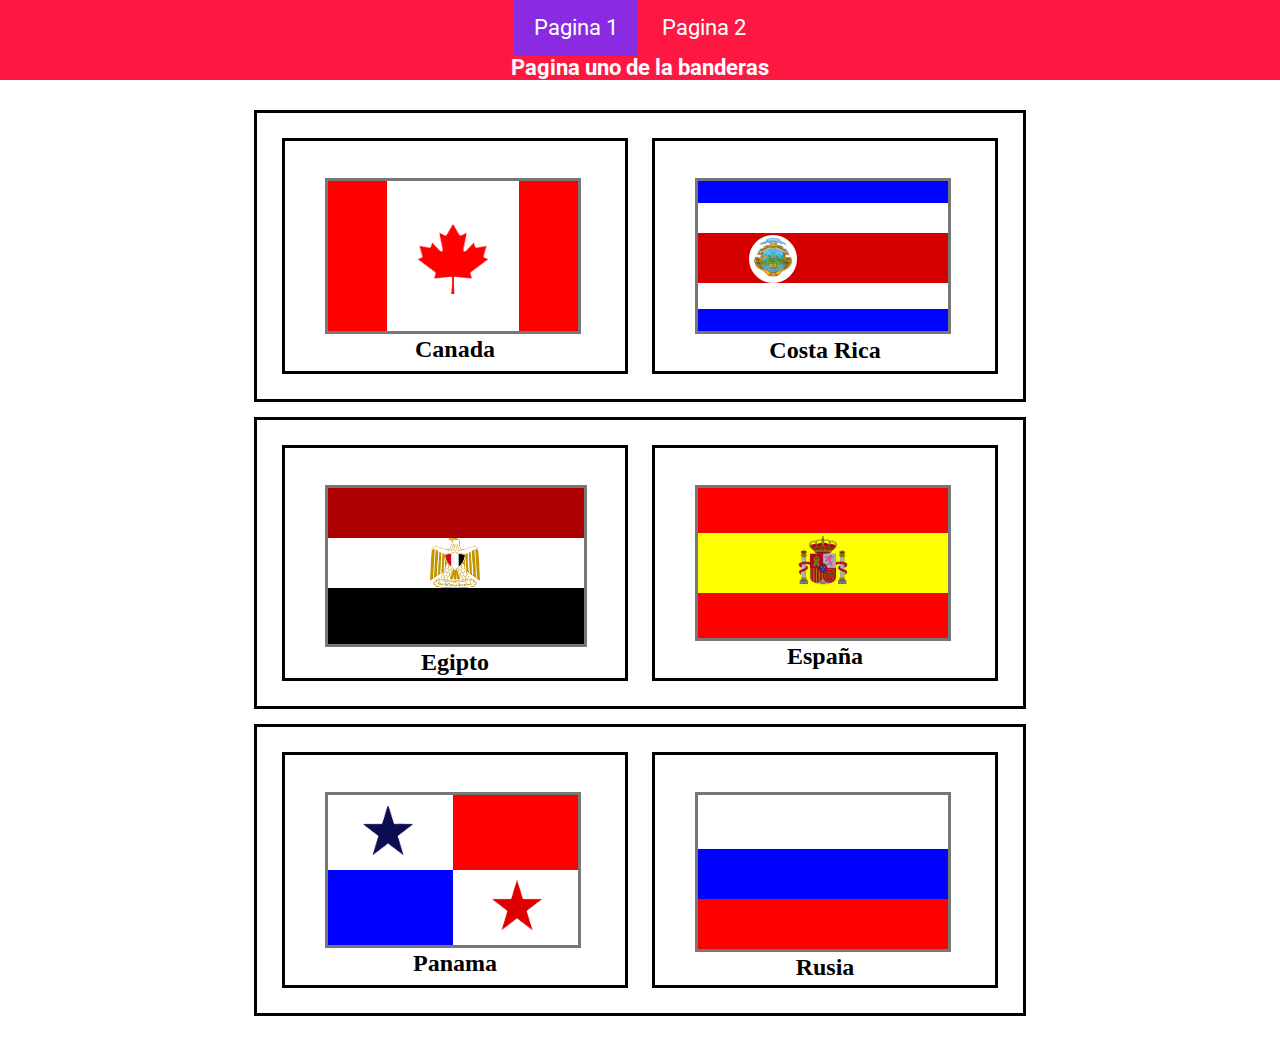
<file: index.html>
<!DOCTYPE html>
<html lang="en">
<head>
  <meta charset="UTF-8">
  <title>Pagina principal</title>
  <link rel="stylesheet" href="styles/main.css">
</head>
<body>
  <nav>
    <ul>
      <li><a href="" class="active">Pagina 1</a></li>
      <li><a href="page/page2.html">Pagina 2</a></li>
    </ul>
  </nav>
  <h1>Pagina uno de la banderas</h1>
  <main class="inicio">
      <footer>
          <footer>
              <cuadro>
                <section></section>
                <nav>
                  <img src="assets/hoja_canada.png" alt="">
                </nav>
                <section></section> 
              </cuadro>
              <h2>Canada</h2>
          </footer>
          <footer>
              <cuadro>
                  <azul></azul>
                <blanco></blanco>
                <rojo>
                  <nav>
                      <img src="assets/escudo_costa_rica.gif" alt="">
                  </nav>
                </rojo>
                <blanco></blanco>
                <azul></azul>
              </cuadro>
              <h2>Costa Rica</h2> 
          </footer>
      </footer>
      <div>
          <footer>
              <cuadro>
                  <nav></nav>
                  <section>
                      <img src="assets/escudo_egipto.png" alt="">
                  </section>
                  <aside></aside>
              </cuadro>
              <h2>Egipto</h2>
          </footer>
          <footer>
              <article>
                  <rojo></rojo>
                  <amarillo>
                      <img src="assets/escudo_españa.png" alt="">
                  </amarillo>
                  <rojo></rojo>
              </article>
              <h2>España</h2>
          </footer>
      </div>
      <aside>
          <footer>
              <cuadro>
                  <blanco>
                      <img src="assets/estrella_azul.png" alt="">
                  </blanco>
                  <rojo></rojo>
                  <azul></azul>
                  <blanco1>
                      <img src="assets/estrella_roja.png" alt="">
                  </blanco1>
              </cuadro>
              <h2>Panama</h2>
          </footer>
          <footer>
              <cuadro>
                  <blanco3></blanco3>
                  <azul3></azul3>
                  <rojo3></rojo>
              </cuadro>
              <h2>Rusia</h2>
          </footer>
      </aside>
  </main>
</body>
</html>
</file>
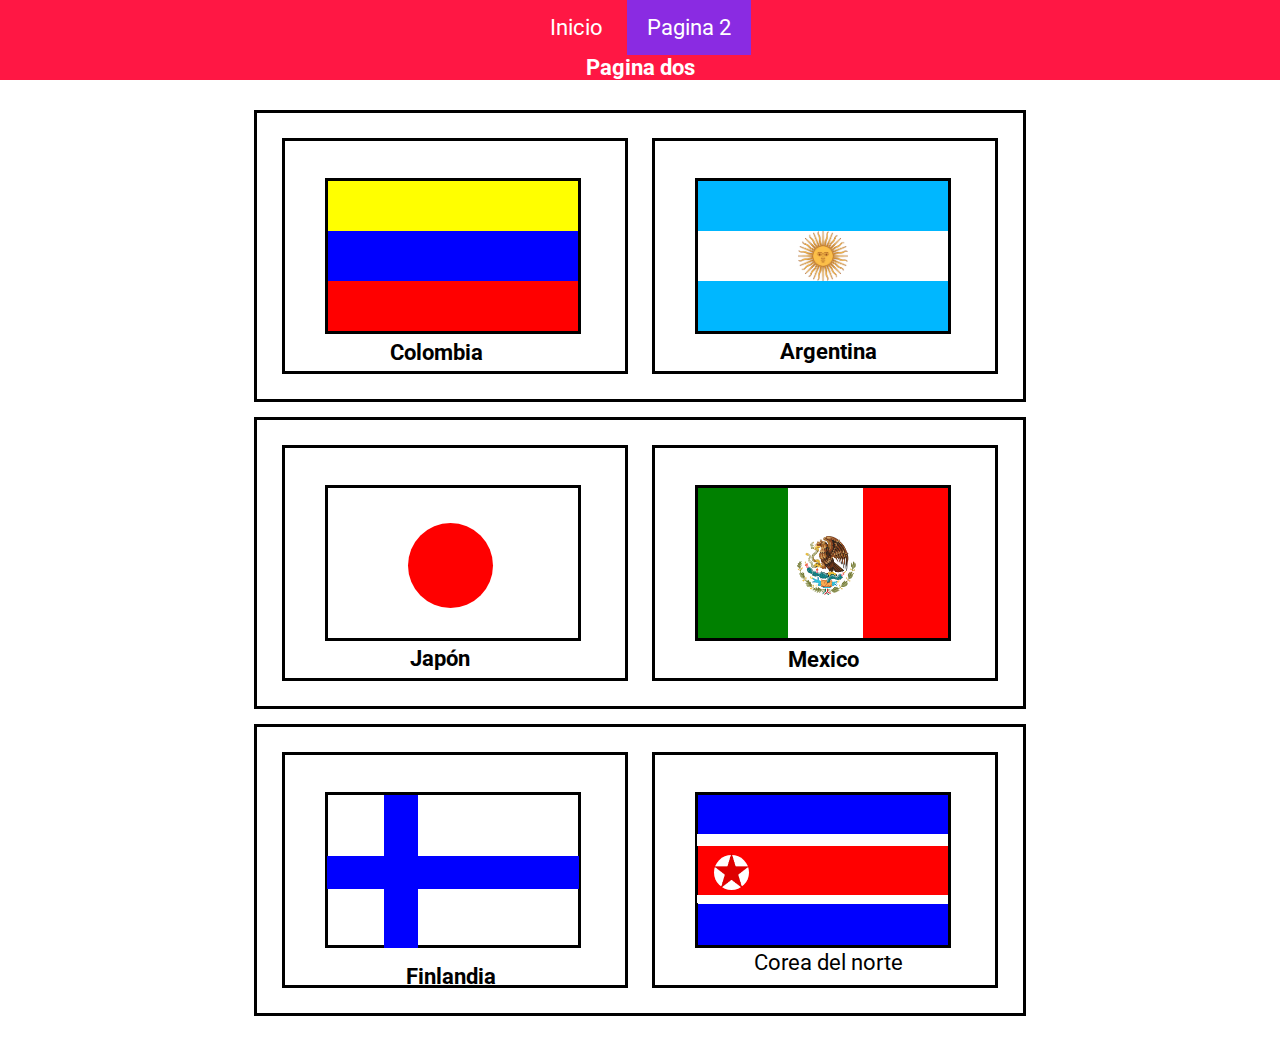
<file: page/page2.html>
<!DOCTYPE html>
<html lang="en">
<head>
  <meta charset="UTF-8">
  <title>Pagina principal</title>
  <link rel="stylesheet" href="../styles/main2.css">
</head>
<body>
  <nav>
    <ul>
      <li><a href="../index.html">Inicio</a></li>
      <li><a href="" class="active">Pagina 2</a></li>
    </ul>
  </nav>
  <h1>Pagina dos</h1>
  <main class="inicio">
    <footer>
      <footer>
        <article>
          <amarillo></amarillo>
          <azul></azul>
          <rojo></rojo>
        </article>
        <h2>Colombia</h2>
      </footer>

      <footer>
          <article>
            <azula></azula>
            <blanco>
              <img src="../assets/image/sol_argentina.png" alt="">
            </blanco>
            <azula></azula>
          </article>
          <h3>Argentina</h3>
        </footer>
    </footer>

    <footer>
        <footer>
          <article>
            <blanco1>
                <rojo1></rojo1>
            </blanco1>
          </article>
          <h4>Japón</h4>
        </footer>

        <footer>
            <article>
              <verde></verde>
              <blanco2>
                  <img src="../assets/image/escudo_mexico.png" alt="">
              </blanco2>
              <rojo2></rojo2>
            </article>
            <h5>Mexico</h5>
          </footer>
      </footer>

      <footer>
          <footer>
            <article>
              <azul1></azul1>
              <azul4></azul4>
            </article>
            <h6>Finlandia</h6>
          </footer>

          <footer>
              <article>
                <azul9></azul9>
                <blanco5></blanco5>
                <rojo7>
                  <circulo>
                      <img src="../assets/image/estrella_roja (1).png" alt="">
                  </circulo>
                </rojo7>
                <blanco6></blanco6>
                <azul8></azul8>
                <h7>Corea del norte</h7>
              </article>
            </footer>
        </footer>
  </main>    
</main>
</body>
</html>
</file>
<file: styles/main.css>
@import url('https://fonts.googleapis.com/css?family=Roboto');
*{
  margin: 0;
  padding: 0;
}

nav{
  background-color: #FF1744;
  text-align: center;
}
nav ul li {
  display: inline-block;
  list-style: none;
}
nav ul li a{
  display: inline-block;
  padding: 15px 20px;
  text-decoration: none;
  color: white;
  font-family: 'Roboto', sans-serif;
  font-size: 22px;
}
.active{
  background-color: blueviolet;
}

h1{
  background-color: #FF1744;
  text-align: center;

  text-decoration: none;
  color: white;
  font-family: 'Roboto', sans-serif;
  font-size: 22px;
}
.inicio{
  background-color: rgb(255, 255, 255);
  width: fit-content;
  margin: auto;
  padding: 15px;
}
.inicio footer{
  background-color: rgb(255, 255, 255);
  width: fit-content;
  margin: 15px;
  padding: 15px;
  border: solid;
  border-color: black;
}
.inicio div{
  background-color: rgb(255, 255, 255);
  width: fit-content;
  margin: 15px;
  padding: 15px;
  border: solid;
  border-color: black;
}
.inicio div footer{
  width: 310px;
  height: 200px;
  background-color: rgb(255, 255, 255);
  margin: 10px;
  display: inline-block;
  border: solid;
  border-color: black;
  vertical-align: top;
}
.inicio aside{
  background-color: rgb(255, 255, 255);
  width: fit-content;
  margin: 15px;
  padding: 15px;
  border: solid;
  border-color: black;
}
.inicio aside footer{
  width: 310px;
  height: 200px;
  background-color: rgb(255, 255, 255);
  margin: 10px;
  display: inline-block;
  border: solid;
  border-color: black;
  vertical-align: top;
}
.inicio footer footer{
  width: 310px;
  height: 200px;
  background-color: rgb(255, 255, 255);
  margin: 10px;
  display: inline-block;
  border: solid;
  border-color: black;
  vertical-align: top;
}
.inicio footer footer cuadro{
  display: inline-block;
  background-color: rgb(255, 255, 255);
  width: 250px;
  height: 150px;
  margin: 22px 0px 0px 25px;
  padding: 0px;
  border: solid;
  border-color: rgb(119, 119, 119);
}
.inicio footer footer nav{
  width: 124px;
  height: 150px;
  background-color: rgb(255, 255, 255);
  display: inline-block;
  vertical-align: top;
}
.inicio footer footer nav img{
  width: 70px;
  height: 70px;
  margin: 43px 10px;
  padding: 0px;
}

.inicio footer footer section{
  width: 59px;
  height: 150px;
  background-color: red;
  display: inline-block;
  margin: auto;
  vertical-align: top;
}
.inicio footer footer azul{
  width: 250px;
  height: 22px;
  background-color: rgb(0, 4, 255);
  display: inline-block;
  margin: auto;
}
.inicio footer footer blanco{
  width: 250px;
  height: 22px;
  background-color: rgb(255, 255, 255);
  display: inline-block;
  margin: auto;
}
.inicio footer footer rojo{
  width: 250px;
  height: 50px;
  background-color: rgb(212, 0, 0);
  display: inline-block;
  margin: auto;
}
.inicio footer footer rojo nav{
  width: 48px;
  height: 48px;
  margin: 2px 51px;
  background-color: white;
  border-radius: 50%;
}
.inicio footer footer rojo nav img{
  width: 40px;
  height: 40px;
  padding-left: 0px;
  margin: 2px;
}
.inicio div footer cuadro{
  display: inline-block;
  background-color: rgb(255, 255, 255);
  width: fit-content;
  margin: 22px 0px 0px 25px;
  padding: 0px;
  border: solid;
  border-color: rgb(119, 119, 119);
}
.inicio div footer article{
  display: inline-block;
  background-color: rgb(255, 255, 255);
  width: fit-content;
  margin: 0px;
  padding: 0px;
  border: solid;
  border-color: rgb(119, 119, 119);
}
.inicio div footer cuadro nav{
  width: 250;
  height: 50px;
  margin: 0px;
  padding: 0px;
  background-color: rgb(172, 0, 0);
}

.inicio div footer cuadro section{
  width: 250px;
  height: 50px;
  margin: 0px;
  padding: 0px;
  background-color: rgb(255, 255, 255);
}
.inicio div footer cuadro aside{
  width: 250px;
  height: 50px;
  margin: 0px;
  padding: 0px;
  background-color: black;
}
.inicio div footer cuadro section img{
  display: inline-block;
  width: 50px;
  height: 50px;
  margin: 0px 102px;
  padding: 0px;
}
.inicio div footer article{
  display: inline-block;
  background-color: rgb(255, 255, 255);
  width: 250px;
  margin: 22px 0px 0px 25px;
  padding: 0px;
  border: solid;
  border-color: rgb(119, 119, 119);
}
.inicio div footer article rojo{
  display: inline-block;
  width: 250px;
  height: 45px;
  background-color: red;
  vertical-align: top;
}
.inicio div footer article amarillo{
  display: inline-block;
  width: 250px;
  height: 60px;
  vertical-align: top;
  background-color: yellow;
}
.inicio div footer article amarillo img{
  width: 50px;
  height: 50px;
  margin: 2px 100px;
  padding: 0px 0px;
}
.inicio aside footer cuadro{
  display: inline-block;
  background-color: rgb(255, 255, 255);
  width: 250px;
  margin: 22px 0px 0px 25px;
  border: solid;
  border-color: rgb(119, 119, 119);
}
.inicio aside footer cuadro blanco{
  display: inline-block;
  width: 121px;
  height: 75px;
  background-color: white;
  vertical-align: top;
}
.inicio aside footer cuadro blanco1{
  display: inline-block;
  width: 121px;
  height: 75px;
  background-color: white;
  vertical-align: top;
}
.inicio aside footer cuadro rojo{
  display: inline-block;
  width: 125px;
  height: 75px;
  background-color: red;
  vertical-align: top;
}
.inicio aside footer cuadro azul{
  display: inline-block;
  width: 125px;
  height: 75px;
  background-color: blue;
  vertical-align: top;
}
.inicio aside footer cuadro blanco img{
  display: inline-block;
  width: 50px;
  height: 50px;
  margin: 10px 35px;
  padding: 0px 0px;
}
.inicio aside footer cuadro blanco1 img{
  display: inline-block;
  width: 50px;
  height: 50px;
  margin: 10px 35px;
  padding: 0px 0px;
}
.inicio aside footer cuadro blanco3{
  display: inline-block;
  width: 250px;
  height: 50px;
  margin: 0px;
  padding: 0px;
  background-color: white;
}
.inicio aside footer cuadro azul3{
  display: inline-block;
  width: 250px;
  height: 50px;
  margin: 0px;
  padding: 0px;
  background-color: blue;
}
.inicio aside footer cuadro rojo3{
  display: inline-block;
  width: 250px;
  height: 50px;
  margin: -4px 0px;
  padding: 0px;
  background-color: red;
}
h2{
  margin: 2px;
  text-align: center;
}
</file>
<file: styles/main2.css>
@import url('https://fonts.googleapis.com/css?family=Roboto');
*{
  margin: 0;
  padding: 0;
}

nav{
  background-color: #FF1744;
  text-align: center;
}
nav ul li {
  display: inline-block;
  list-style: none;
}
nav ul li a{
  display: inline-block;
  padding: 15px 20px;
  text-decoration: none;
  color: white;
  font-family: 'Roboto', sans-serif;
  font-size: 22px;
}
.active{
  background-color: blueviolet;
}

h1{
  background-color: #FF1744;
  text-align: center;

  text-decoration: none;
  color: white;
  font-family: 'Roboto', sans-serif;
  font-size: 22px;
}
h2{
  display: inline-block;
  margin: 5px auto 0px 90px;
  text-decoration: none;
  color:black;
  font-family: 'Roboto', sans-serif;
  font-size: 22px;
}
h3{

  display: inline-block;
  margin: 5px auto 0px 110px;
  text-decoration: none;
  color:black;
  font-family: 'Roboto', sans-serif;
  font-size: 22px;
}
h4{
  display: inline-block;
  margin: 5px auto 0px 110px;
  text-decoration: none;
  color:black;
  font-family: 'Roboto', sans-serif;
  font-size: 22px;
}
h5{
  display: inline-block;
  margin: 5px auto 0px 118px;
  text-decoration: none;
  color:black;
  font-family: 'Roboto', sans-serif;
  font-size: 22px;
}
h6{
  display: inline-block;
  margin: -24px auto 0px 106px;
  text-decoration: none;
  color:black;
  font-family: 'Roboto', sans-serif;
  font-size: 22px;
}
h7{
  display: inline-block;
  margin: 4px auto -18px 56px;
  text-decoration: none;
  color:black;
  font-family: 'Roboto', sans-serif;
  font-size: 22px;
}

.inicio{
  background-color:white;
  width: fit-content;
  margin: auto;
  padding: 15px;
}
.inicio footer{
  background-color:white;
  width: fit-content;
  margin: 15px;
  padding: 15px;
  border: solid;
  border-color: black;
}
.inicio footer footer{
  width: 310px;
  height: 200px;
  background-color:white;
  margin: 10px;
  display: inline-block;
  border: solid;
  border-color: black;
  vertical-align: top;
}
.inicio footer footer article{
  width: 250px;
  height: 150px;
  background-color:white;
  margin:22px 0px 0px 25px;
  display: inline-block;
  border: solid;
  border-color: black;
}

/*Bandera de Colombia*/
.inicio footer footer article amarillo{
  display: inline-block;
  width:250px;
  height:50px;
  background-color: yellow;
}
.inicio footer footer article azul{
  display: inline-block;
  width:250px;
  height:50px;
  margin:-4px auto auto auto;
  background-color: blue;
}
.inicio footer footer article rojo{
  display: inline-block;
  width:250px;
  height:50px;
  margin:-4px auto auto auto;
  background-color: red;
}

/*Bandera de Argentina*/
.inicio footer footer article azula{
  display: inline-block;
  vertical-align: top;
  width:250px;
  height:50px;
  background-color: rgb(0, 183, 255);
}
.inicio footer footer article blanco{
  display: inline-block;
  vertical-align: top;
  width:250px;
  height:50px;
  background-color:white;
}
.inicio footer footer article blanco img{
  width:50px;
  height:50px;
  margin: auto 0px auto 100px;
}

/*Bandera de japon*/
.inicio footer footer article blanco1{
  display: inline-block;
  width:250px;
  height:150px;
  background-color:white;
}
.inicio footer footer article blanco1 rojo1{
  display: inline-block;
  width:85px;
  height:85px;
  margin: 35px 0px 0px 80px;
  background-color:red;
  border-radius: 50%;
}

/*Bandera de mexico*/
.inicio footer footer article verde {
  display: inline-block;
  width:90px;
  height:150px;
  background-color:green;
}
.inicio footer footer article blanco2 {
  display: inline-block;
  width:67px;
  height:150px;
  background-color:white;
}
.inicio footer footer article rojo2 {
  display: inline-block;
  width:85px;
  height:150px;
  background-color:red;
}
.inicio footer footer article blanco2 img{
  width: 59px;
  height: 59px;
  margin: 48px auto 43px 5px;
}  

/*Bandera de finlandia*/
.inicio footer footer article azul1 {
  display: inline-block;
  width:34px;
  height:153px;
  background-color:blue;
  margin: 0px 0px 0px 56px ;
}
.inicio footer footer article azul4 {
  display: inline-block;
  width:252px;
  height:33px;
  background-color: blue;
  margin:-124px 2px 77px -1px;

}

/*Bandera de corea del norte*/
.inicio footer footer article azul9{
  display: inline-block;
  width:250px;
  height:40px;
  margin:0px auto auto auto;
  background-color: blue;
}
.inicio footer footer article blanco5{
  display: inline-block;
  width:251px;
  height:12px;
  margin:-43px 2px 7px  -1px;
  background-color:white;
}
.inicio footer footer article rojo7{
  display: inline-block;
  width:250px;
  height:50px;
  margin:-11px 0px 0px  0px;
  background-color: red;
}
.inicio footer footer article blanco6{
  display: inline-block;
  width:251px;
  height:8px;
  margin:-9px 10px 10px  -1px;
  background-color:white;
}
.inicio footer footer article azul8{
  display: inline-block;
  width:250px;
  height:41px;
  margin:-13px 0px  -3px 0px;
  background-color: blue;
}
.inicio footer footer article circulo{
  display: inline-block;
  width:35px;
  height:35px;
  margin: 9px 0px 5px 16px;
  background-color:white;
  border-radius: 50%;
}
.inicio footer footer article circulo  img{
  width: 35px;
  height: 35px;
  margin: -2px auto 7px 0px;
}
</file>
